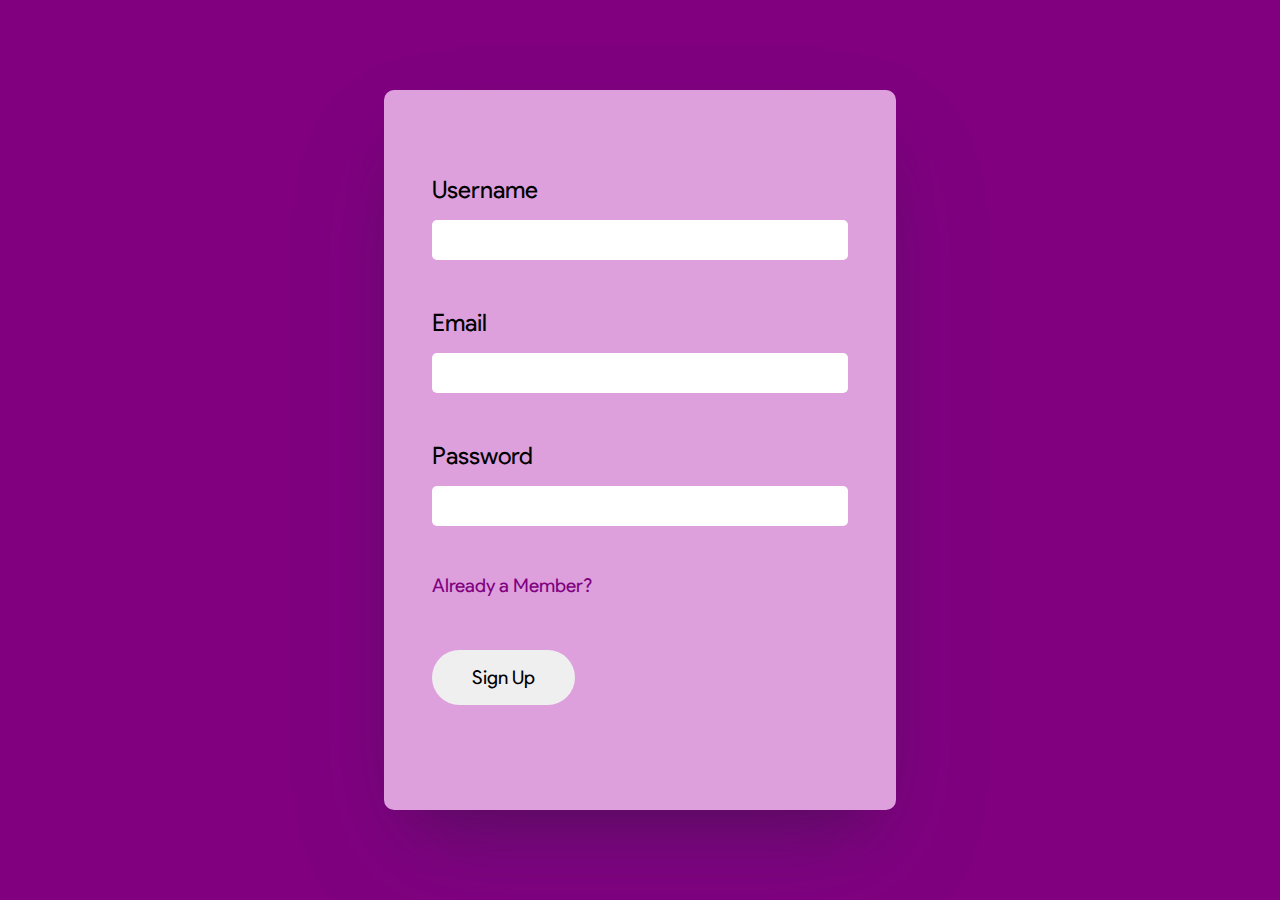
<file: Forms/Design_One/index.html>
<!DOCTYPE html>
<html lang="en">
<head>
    <meta charset="UTF-8">
    <meta http-equiv="X-UA-Compatible" content="IE=edge">
    <meta name="viewport" content="width=device-width, initial-scale=1.0">
    <title>Document</title>
    <link rel="stylesheet" href="style.css">
</head>
<body>
    <div class="container">
        <form method="post" class="form" id="form">
            <div class="form_item">
                <label for="Username"> Username </label>
                <input type="text" required name="username">
                <span></span>
            </div>

            <div class="form_item">
                <label for="Email"> Email </label>
                <input type="email" required name="email">
                <span></span>
            </div>

            <div class="form_item">
                <label for="Password"> Password </label>
                <input type="password" required name="password">
                <span></span>
            </div>

            <div class="form_item">
                <a href="#">Already a Member?</a>
            </div>

            <div class="form_button">
                <button type="submit" class="sign_up" id="sign_up">Sign Up</button>
            </div>
        </form>
    </div>
</body>
</html>
</file>
<file: Forms/Design_One/style.css>
@font-face {
  font-family: 'Google Prodduct Sans';
  src: url(assets/fonts/ProductSansRegular.ttf);
  font-style: normal;
  font-weight: normal; }
* {
  margin: 0;
  padding: 0;
  box-sizing: border-box;
  font-family: 'Google Prodduct Sans'; }

a {
  text-decoration: none;
  font-size: 1.2rem;
  color: purple; }
  a::selection {
    color: white;
    background: purple; }

.container {
  width: 100vw;
  min-height: 100vh;
  background: purple;
  display: flex;
  justify-content: center;
  align-items: center; }
  .container .form {
    min-width: 40vw;
    min-height: 80vh;
    background: plum;
    padding: 2rem;
    display: flex;
    flex-direction: column;
    justify-content: center;
    align-items: center;
    border-radius: 10px;
    box-shadow: rgba(50, 50, 93, 0.25) 0px 50px 100px -20px, rgba(0, 0, 0, 0.3) 0px 30px 60px -30px; }
    .container .form .form_item {
      width: 100%;
      height: auto;
      padding: 1rem;
      display: flex;
      flex-direction: column; }
      .container .form .form_item label {
        text-transform: capitalize;
        font-size: 1.5rem; }
        .container .form .form_item label::selection {
          background: purple;
          color: whitesmoke; }
      .container .form .form_item input {
        margin: 1rem 0px;
        font-size: 2vmin;
        outline: none;
        border: none;
        line-height: 2.5rem;
        padding: 0px 10px;
        border-radius: 5px;
        font-weight: 400;
        color: purple; }
      .container .form .form_item span {
        padding-left: 1em; }
    .container .form .form_button {
      width: 100%;
      min-height: 8rem;
      padding: 1rem;
      display: flex;
      justify-content: start;
      align-items: center; }
      .container .form .form_button .sign_up {
        margin-right: 15px;
        font-size: 1.2rem;
        padding: 1rem 2.5rem;
        border: none;
        border-radius: 2.5rem;
        cursor: pointer; }
      .container .form .form_button .log_in {
        margin-right: 15px;
        font-size: 1.2rem;
        padding: 1rem 2.5rem;
        border: none;
        border-radius: 2.5rem;
        cursor: pointer;
        background: purple;
        color: whitesmoke; }

/*# sourceMappingURL=style.css.map */
</file>
